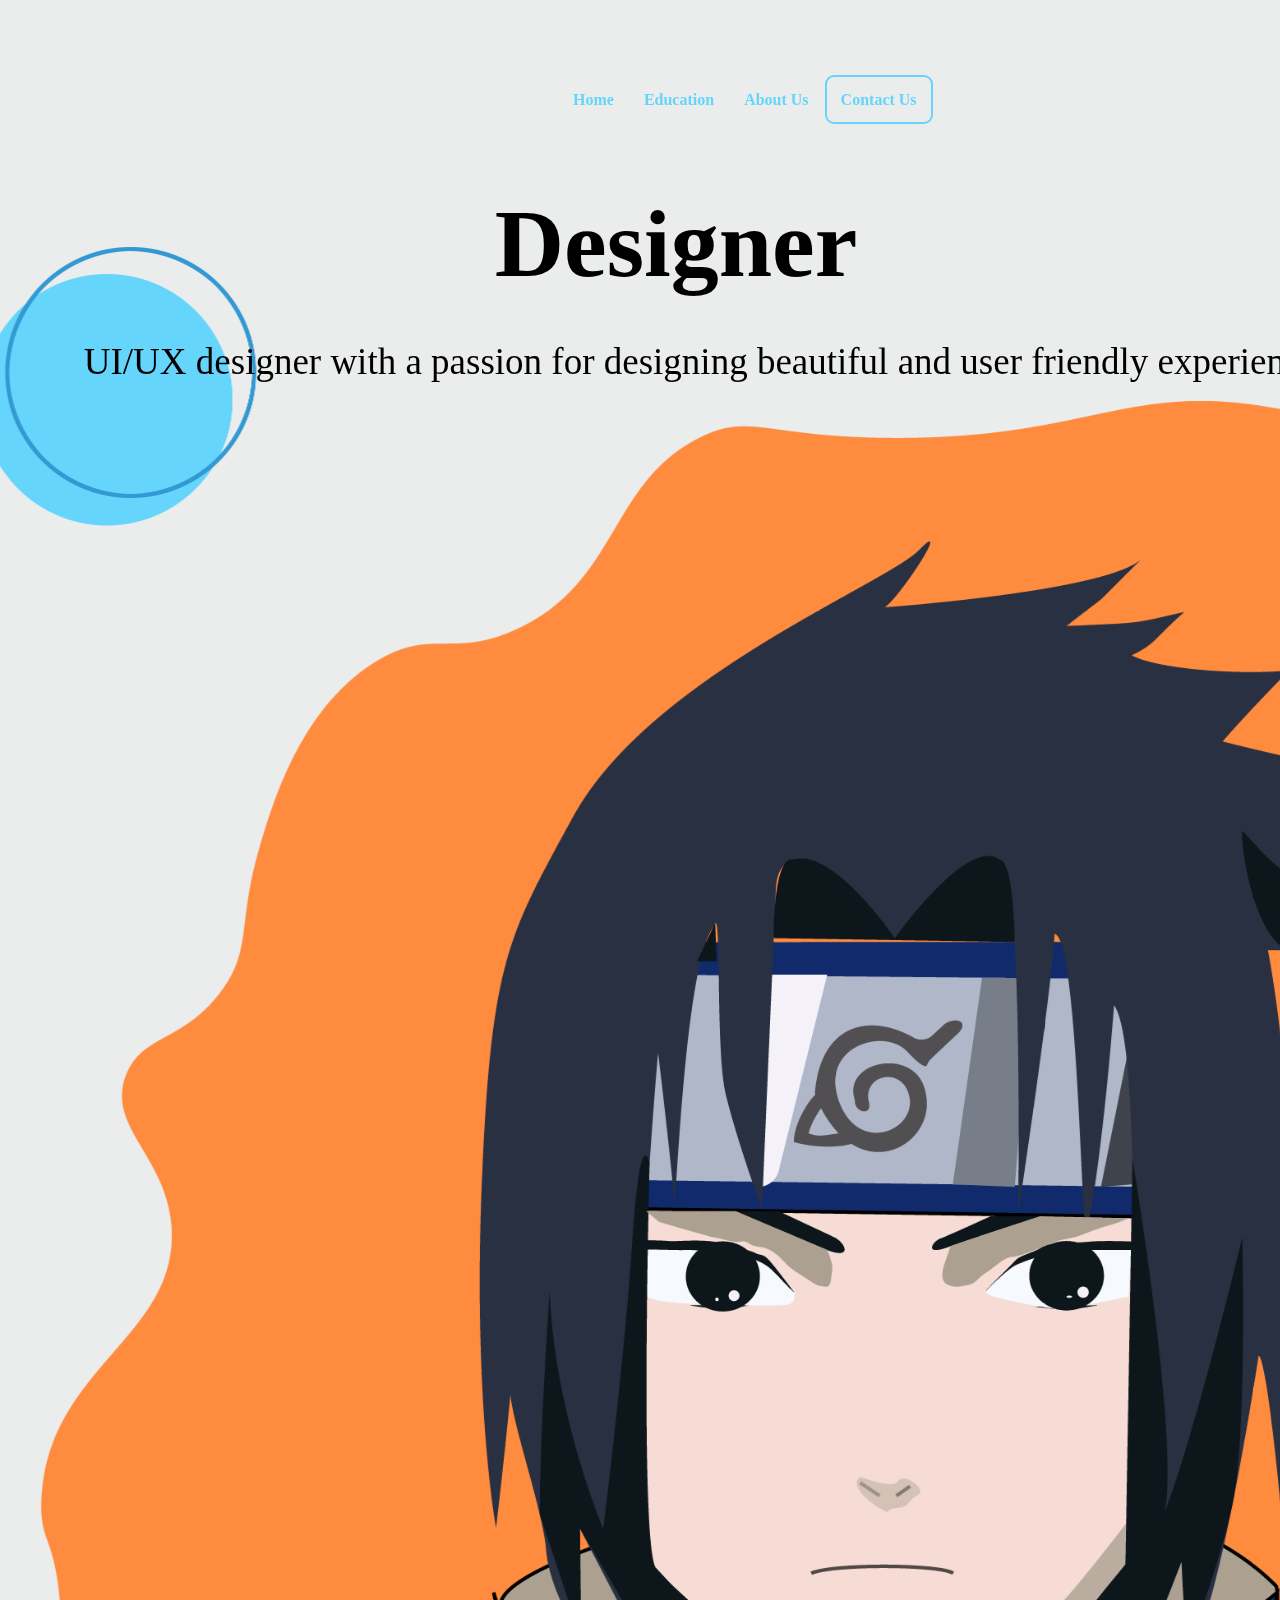
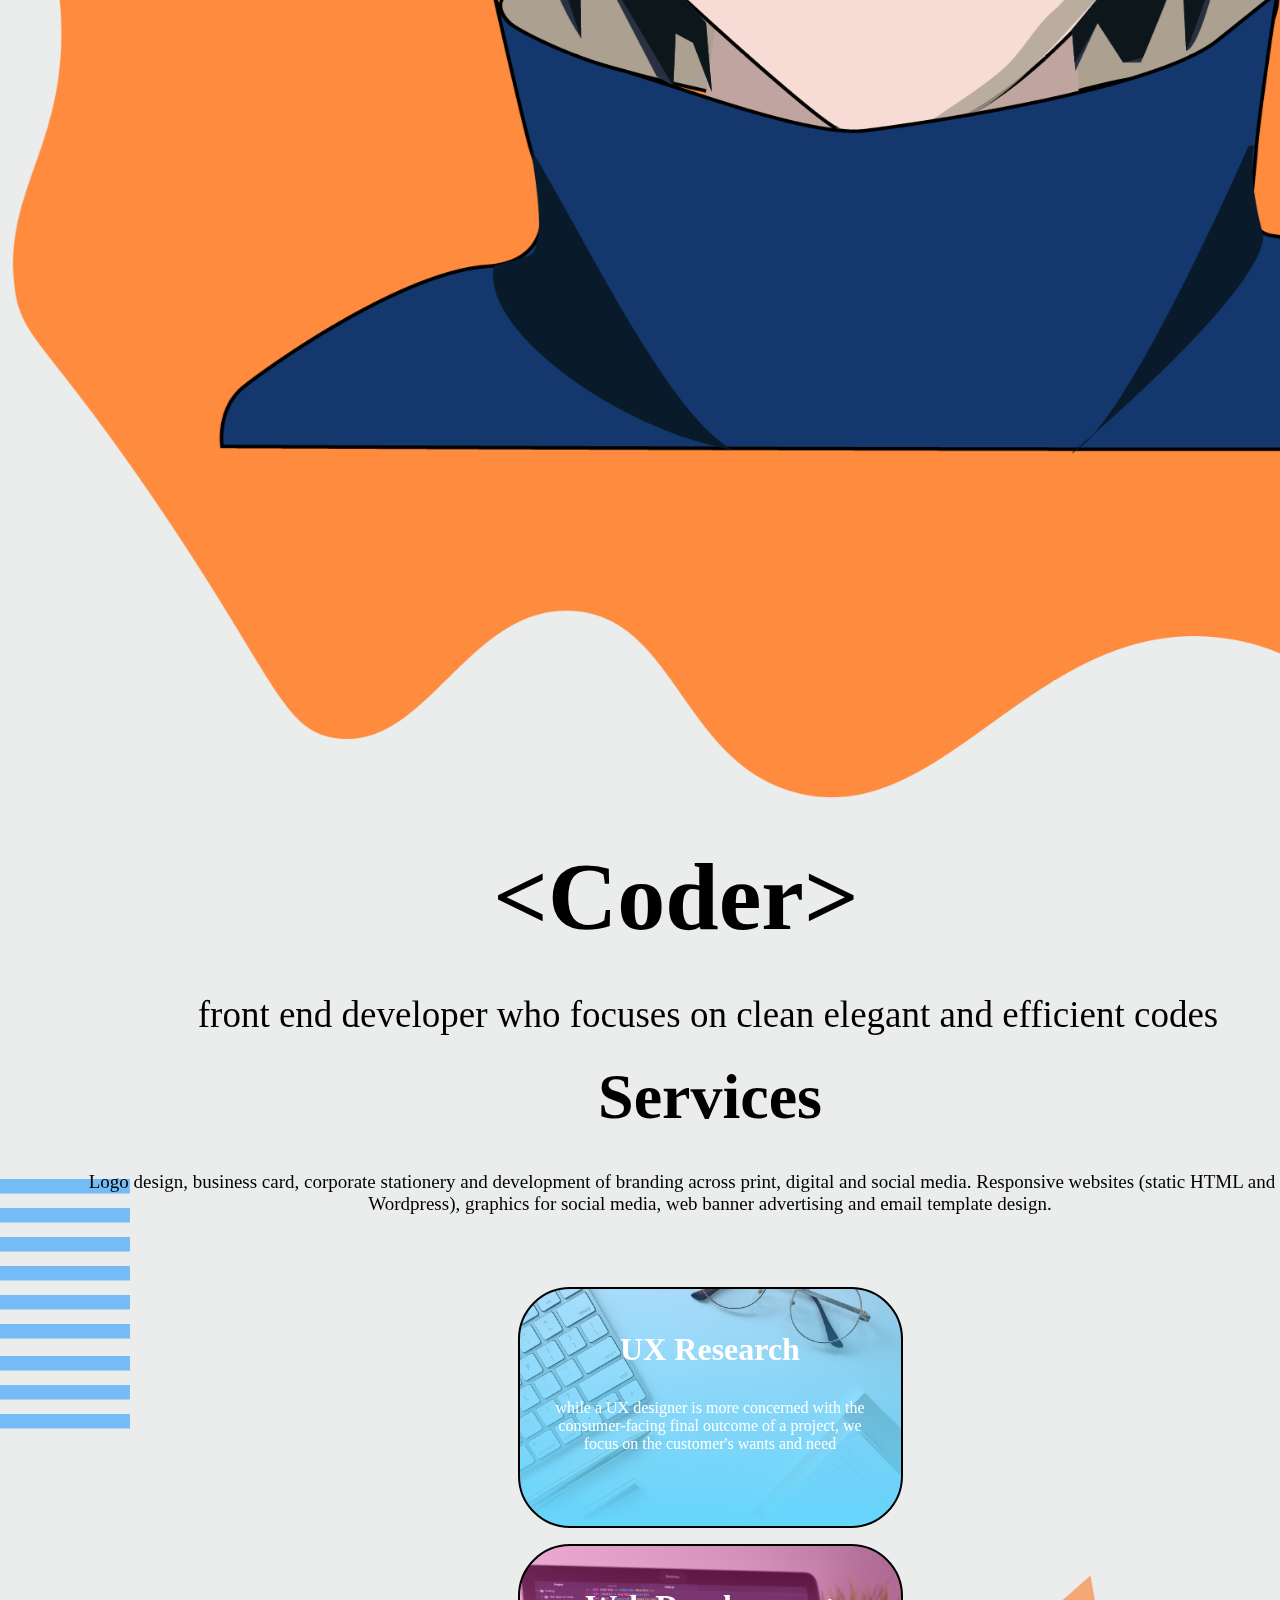
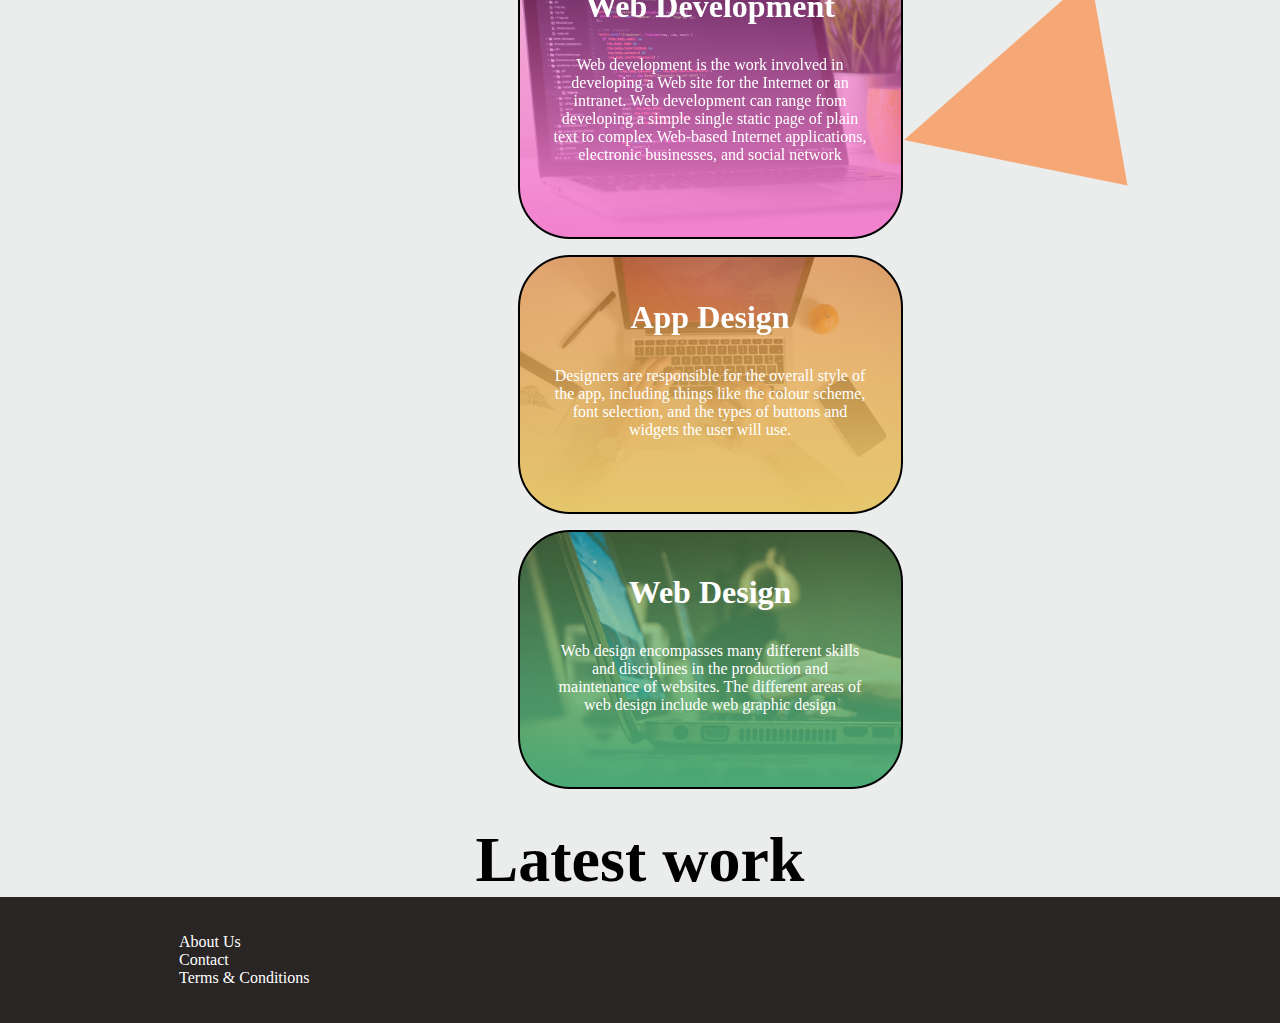
<file: index.html>
<!DOCTYPE html>
<html lang="en">

<head>
    <meta charset="UTF-8">
    <meta name="viewport" content="width=device-width, initial-scale=1.0">
    <title>Prakhar</title>
    <link rel="stylesheet" href="home/index.css">
    <link rel="stylesheet" media="screen and  (min-width:1568px) and(max-width:1932px)
      " href="home/tab.css">
    <link rel="stylesheet" media="screen and  (min-width:692px) and (max-width:1568px)
      " href="home/tab2.css">
    <link rel="stylesheet" media="screen and  (min-width:411px) and (max-width:692px)
      " href="home/tab3.css">
    <link rel="stylesheet" media="screen and (max-width:411px)
      " href="home/tab4.css">
    
</head>

<body>

    <!-- Navigation -->
    <header>
        <nav class="navbar">
            <ul>
                <!-- <li><a href="#" class="lists"><i class="fa fa-instagram"></i></a></li> -->
                <li><a href="#" class="lists">Home</a></li>
                <li><a href="education/index.html" class="lists">Education</a></li>
                <li><a href="about us/about.html" class="lists">About Us</a></li>
                <li><a href="#" id="contact" class="lists">Contact Us</a></li>
            </ul>
        </nav>
    </header>

    <!-- Top part -->

    <div class="section">
        <section class="sec" id="sec1">
            <h1>Designer</h1>
            <p>UI/UX designer with a passion for designing beautiful and user friendly experiences</p>
        </section>
        <section class="sec" id="sec2">
            <figure>
                <img src="images/sasuke1.png" alt="">
            </figure>
        </section>
        <section class="sec" id="sec3">

            <h1>&ltCoder&gt</h1>
            <p>front end developer who focuses on clean elegant and efficient codes</p>

        </section>
        <!-- <div class="circle">
            <img src="resources/circle.png" alt="">
        </div> -->
    </div>

    <!-- Service -->
    <div class="service">
        <h1>Services</h1>
        <p id="p1">Logo design, business card, corporate stationery and development of branding across print, digital
            and social media.
            Responsive websites (static HTML and CMS - Wordpress), graphics for social media, web banner advertising and
            email template design.</p>
    </div>


           <!-- Blocks -->
      
    <div class="work">

        <div id="block1" class="block">
            <h1>
                UX Research
            </h1>
            <p>while a UX designer is more concerned with the consumer-facing final outcome of a project, we focus on
                the customer's wants and need</p>
        </div>
        <div id="block2" class="block">

            <h1>Web Development</h1>
            <p>Web development is the work involved in developing a Web site for the Internet or an intranet. Web
                development can range from developing a simple single static page of plain text to complex Web-based
                Internet applications, electronic businesses, and social network </p>
        </div>
        <div id="block3" class="block">

            <h1>App Design</h1>
            <p>Designers are responsible for the overall style of the app, including things like the colour scheme, font
                selection, and the types of buttons and widgets the user will use.</p>

        </div>
        <div id="block4" class="block">
            <h1>Web Design</h1>
            <p>Web design encompasses many different skills and disciplines in the production and maintenance of
                websites. The different areas of web design include web graphic design</p>
        </div>


    </div>


    <!-- Latest Work -->


    <div class="latework">
        <h1>Latest work</h1>

        <figure>
         
        </figure>

    </div>


    <!-- Footer -->

    <footer class="footer">

        <ul class="ul1">
            <li><a href="#" class="lastnav">About Us</a></li>
            <li><a href="#" class="lastnav">Contact</a></li>
            <li><a href="#" class="lastnav">Terms & Conditions</a></li>
        </ul>

        <ul class="ul2">
            <li><a href="#" class="lastnav">instagram</a></li>
            
        </ul>
        
        
        
    </footer>

    <script src="home/script.js"></script>

</body>

</html>
</file>
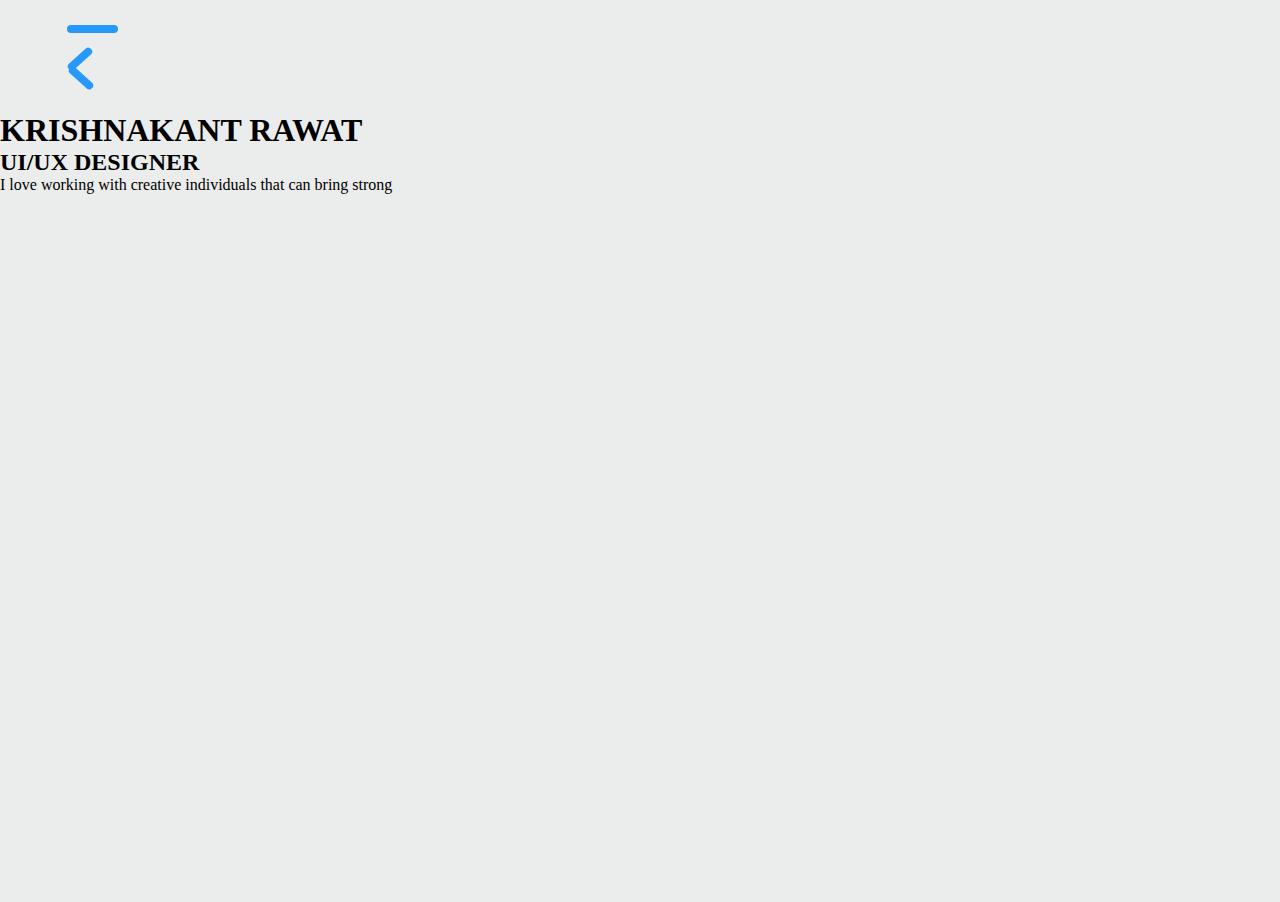
<file: education/index.html>
<!DOCTYPE html>
<html lang="en">
<head>
    <meta charset="UTF-8">
    <meta name="viewport" content="width=device-width, initial-scale=1.0">
    <title>Document</title>
    <link rel="stylesheet" href="style.css">
</head>
<body>
     <!-- Navigation -->
     <header>
        <nav class="nav">
            <button id="but">

                <div class="arrow" id="upar"></div>
                <div class="arrow" id="mainar"></div>
                <div class="arrow" id="downar"></div>

            </button>
        </nav>
    </header>

    <!-- main part -->

    <div class="firstsec">
        <div class="cont">
            <h1>Krishnakant Rawat</h1>
            <h2>ui/ux designer</h2>
            <p>I love working with creative individuals that can bring strong </p>
        </div>
    </div>

    <script src="script.js"></script>
</body>
</html>
</file>
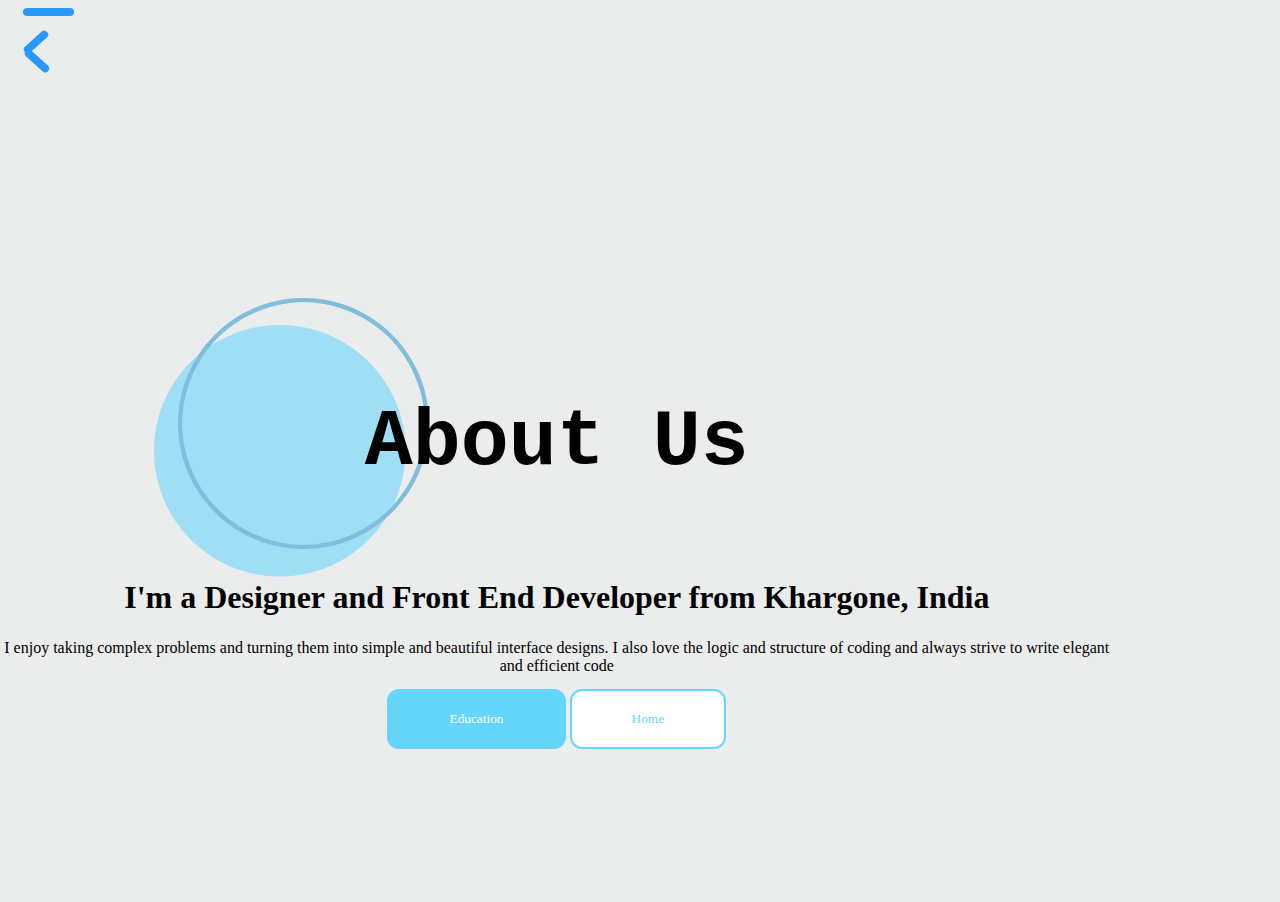
<file: about us/about.html>
<!DOCTYPE html>
<html lang="en">

<head>
    <meta charset="UTF-8">
    <meta name="viewport" content="width=device-width, initial-scale=1.0">
    <title>Document</title>
    <link rel="stylesheet" href="style.css">
    <link rel="stylesheet" media="screen and (min-width:320px)
      " href="tab1.css">
</head>

<body>
    <!-- Navigation -->
    <header>
        <nav class="nav">
            <button id="but">

                <div class="arrow" id="upar"></div>
                <div class="arrow" id="mainar"></div>
                <div class="arrow" id="downar"></div>

            </button>
        </nav>
    </header>
    <!-- main part -->
    <div class="main">

        <section class="about">
            About Us
        </section>

        <section class="cont">
            <h1>I'm a Designer and Front End Developer from Khargone, India </h1>
            <p>I enjoy taking complex problems and turning them into simple and beautiful interface designs. I also love
                the logic and structure of coding and always strive to write elegant and efficient code</p>
            
                <button class="btn" id="btn1">Education</button>
                <button class="btn" id="btn2">Home</button>
            
        </section>

    </div>





    <!-- <footer class="footer">

        <ul class="ul1">
            <li><a href="#" class="lastnav">About Us</a></li>
            <li><a href="#" class="lastnav">Contact</a></li>
            <li><a href="#" class="lastnav">Terms & Conditions</a></li>
        </ul>

        <ul class="ul2">
            <li><a href="#" class="lastnav">instagram</a></li>
            
        </ul>
        
        
        
    </footer>
     -->

     <script src="script.js"></script>
</body>

</html>
</file>
<file: home/index.css>
*{
    margin: 0px;
    padding: 0px;
    font-family: cursive;
   
  
}
body{
    background-image: url("../images/circle.png"), url("../images/triangle2.png"), url("../images/rows.png"), url("../images/dots.png"), url("../images/ortri.png");
    background-repeat: no-repeat;
    background-size: 50%;
    background-position: -27% 5%, 123% 36%, -58% 71%,  148% 109%, 118% 80%;
    background-color: #ebecec;
}




/* Navigation */

.navbar{

/* height: 13.19vh; */
height: 100px;
left: 65%;
top: 20px;
display: flex;
align-items: center;
padding: 30px 0px;
position: relative;
transition: all;
transition-duration: 0.8;
transition-timing-function: ease-in;
}

header{
    position: fixed;
    
    width: 100%;
    transition: all;
    margin-bottom: 0px;
    
    transition-duration: 0.6s;
}

header.sticky{
   
    background-color:#393939;
    margin: -72px 0px;
    width: 100%;
    align-content: center;
    overflow: hidden;
    z-index: 999;
}
header.sticky .navbar{
    top: 40px;
}

header.sticky .lists{
    color: rgb(242, 255, 1);
}

header.sticky #contact{

    border-color: rgb(202, 255, 8);
}

header.sticky .lists:hover{
    color: #bea8ff;
    background-color:rgb(228, 220, 207) ;
}



#contact{
    border: 2px solid #66D5FC;
    border-radius: 9px;
}

.lists{
    text-decoration: none;
    margin: 1px;
    font-weight: bold;
    font-size: 1.1rems;
    color: #66D5FC;
position: relative;
    
    padding: 16px 35px;
    transition-property: all;
    transition-duration: 0.6s;
    
    
}

.lists:hover{
    background-color: #66D5FC ;
    color: white;
    border-radius: 9px;
    
}


.navbar ul{
    display: flex;
    position: relative;
    right: 7px;
    
}

.navbar ul li{
    list-style: none;
    position: relative;
}

/* upper part */

.section{
    display: flex;
    width: 100%;
}

.sec{
    /* border: 2px solid black; */
    margin-top: 224px;
    position: relative;
   
}

#sec2 figure img{
    width: 90%;
}


.sec h1{
    text-align: center;
    font-size: 6rem;
    padding: 38px;
}

.sec p{
    font-size: 3rem;
    text-align: center;
}

#sec1{
    /* margin-top: 60px; */
    padding: 0px 0px;
}

#sec2 figure img{
    padding: 0px;
    
}
#sec3{
    /* margin-top: 65px; */
    margin-left: 0px;
    padding-top: 0px;
    margin-left: 36px;
    margin-right: 25px;
}



/* Service */


.service{
    display: flex;
    flex-direction: column;
    align-items: center;
    margin: 0px 96px;
    
}

.service h1{
    font-size: 4rem;
    margin: 63px;
}

.service p{
    font-size: 1.9rem;
    text-align: center;
}

/* Blocks */

.work{
    margin-top: 72px;
    display: grid;
    width: 100%;
    grid-template-columns: 30vw 30vw;
    grid-gap: 1rem;
    justify-content: center;
    margin-bottom: 34px;
   
}


.block{
    border: 2px solid black;
    padding: 42px 0px;
    border-radius: 52px;
    background-color: rgba(240, 161, 14, 0.6);
    transition-property: all;
    transition-duration: 0.6s;
    
    
}

.block:hover{
    transform: scale(1.1);
}

.block p{
    margin: 31px;
}

.block h1 , p{
    text-align: center;
    position: relative;
    
}

#block1{
    background-image: linear-gradient(rgba(0,168,255,0.3), #66d5fc),url("../images/res.jpg");
   background-repeat: no-repeat;
   background-size: 100%;
   color: rgb(255, 255, 255);
   
}

#block2{
    background-image: linear-gradient(rgba(247, 34, 158, 0.3), #f282cf),url("../images/web.jpg");
   background-repeat: no-repeat;
   background-size: 100%;
   color: rgb(255, 255, 255);
   
}

#block3{
    background-image: linear-gradient(rgba(228, 137, 62, 0.692), #e6c76d),url("../images/app.jpg");
   background-repeat: no-repeat;
   background-size: 100%;
   color: rgb(255, 255, 255);
   
}

#block4{
    background-image: linear-gradient(rgba(108, 206, 63, 0.3), #4baa76),url("../images/des.jpg");
   background-repeat: no-repeat;
   background-size: 100%;
   color: rgb(255, 255, 255);
   
}


/* latest work */

.latework{
    display: flex;
    width: 100%;
    flex-direction: column;
    text-align: center;
    
}

.latework h1{
    font-size: 4rem;
}


/* Footer */

.footer{
    background-color: #292525;
    padding: 0px;
    width: 100%;
    height: 126px;
    display: flex;
    align-items: center;
}

.ul1{
    position: relative;
    left: 315px;
}

.ul2{
    position: relative;
    right: 415px;
}

.footer ul li{
    list-style: none;
}

.lastnav{
    color: white;
    text-decoration: none;
}
.lastnav:hover{
    text-decoration: underline;
}
</file>
<file: home/tab.css>
.navbar{
    left: 882px;
}
</file>
<file: home/tab2.css>
.section{
    flex-direction: column;
}

.navbar{
    margin: 0px -267px
    
}

header.sticky .navbar{
    margin: 0px -267px
}
/* #contact{
    margin: 0px -12px;
} */

.lists{
    /* margin: -46px; */
    padding: 14px;
    /* font-size: 0.7rem;s */
    
}

.sec{
    margin-top: 150px;
}
.sec h1{
    margin-left: 72px;
}

.sec p{
    left: 68px;
    margin: -41px;
    top: 44px;
    font-size: 37px;
}

#sec2{
    margin-top: 103px;
}
#sec2 figure img{
    width: 137%;
    margin-left: 13px;
}

#sec3{
    margin-top: -44px;
    margin: 1px;
}
.service{
    width: 100%;
    margin-left: 70px;
    margin-top: 71px;
}
.service h1{
    margin: 37px;
}
.service p{
    font-size: 19px;
}
/* Work */
.work{
    margin-left: 70px;
    grid-template-columns: 385px;
}


#block2{
    background-size: 142%;
    background-position: 22% 50%;
}

#block3{
    background-size: 116%;
    background-position: 79% 84%;
}

#block4{
    background-size: 122%;
}
.footer{
    width: 144%;
}

.ul1{
    left: 179px;
}
</file>
<file: home/tab3.css>
.section{
    flex-direction: column;
}

.navbar{
    margin: 0px -267px
    
}

header.sticky .navbar{
    margin: 0px -267px
}
/* #contact{
    margin: 0px -12px;
} */

.lists{
    /* margin: -46px; */
    padding: 14px;
    /* font-size: 0.7rem;s */
    
}
.sec{
    margin-top: 150px;
}
.sec h1{
    margin-left: 72px;
}

.sec p{
    left: 68px;
    margin: -41px;
    top: 44px;
    font-size: 37px;
}

#sec2{
    margin-top: 103px;
}
#sec2 figure img{
    width: 137%;
    margin-left: 13px;
}

#sec3{
    margin-top: -44px;
    margin: 1px;
}
.service{
    width: 100%;
    margin-left: 70px;
    margin-top: 71px;
}
.service h1{
    margin: 37px;
}
.service p{
    font-size: 19px;
}
/* Work */
.work{
    margin-left: 70px;
    grid-template-columns: 385px;
}


#block2{
    background-size: 142%;
    background-position: 22% 50%;
}

#block3{
    background-size: 116%;
    background-position: 79% 84%;
}

#block4{
    background-size: 122%;
}
.footer{
    width: 144%;
}

.ul1{
    left: 179px;
}
</file>
<file: home/tab4.css>
.section{
    flex-direction: column;
}

.navbar{
    margin: 0px -267px
    
}

header.sticky .navbar{
    margin: 0px -267px
}
/* #contact{
    margin: 0px -12px;
} */

.lists{
    /* margin: -46px; */
    padding: 14px;
    /* font-size: 0.7rem;s */
    
}
.sec{
    margin-top: 150px;
}

.sec p{
    left: 68px;
    margin: -41px;
    top: 44px;
    font-size: 37px;
}

#sec2{
    margin-top: 103px;
}
#sec2 figure img{
    width: 137%;
    margin-left: 13px;
}

#sec3{
    margin-top: -44px;
    margin: 1px;
}

/* service */

.service{
    width: 100%;
    margin-left: 70px;
    margin-top: 71px;
}
.service h1{
    margin: 37px;
}
.service p{
    font-size: 19px;
}
/* Work */
.work{
    margin-left: 70px;
    grid-template-columns: 385px;
}


#block2{
    background-size: 142%;
    background-position: 22% 50%;
}

#block3{
    background-size: 116%;
    background-position: 79% 84%;
}

#block4{
    background-size: 122%;
}

/* footer */

.footer{
    width: 144%;
}

.ul1{
    left: 179px;
}
</file>
<file: education/style.css>
*{
    margin: 0px;
    padding: 0px;
    font-family: cursive;
   
  
}
body{
    background-color: #ebecec;
    height: 100vh;

}



/* left arrow */

.nav{
    margin: 2px;
    padding-top: 23px;
    padding-left: 44px;
}

.nav button{
    position: relative;
    cursor: pointer;
    display: flex;
    justify-content: center;
    border: none;
    border-radius: 75px;
    background: #ebecec;
    outline: none;
    height: 85px;
    width: 93px;
    transition-property: all;
    transition-duration: 0.6s;
}

.nav button:hover{
    background-color: #2699fb;

}
.nav button:active{
    background-color: #0b35f1;
}

.nav button:hover .arrow{
    background: white;
}


.arrow{
    background: #2699fb;
    
    border-radius: 34px;
    
}

#upar{
    position: absolute;
    left: 19px;
    top: 30px;
    height: 8px;
    width: 30px;
    transform: rotate(-42deg);

    
}
#mainar{
    height: 8px;
    width: 51px;
    
}
#downar{
    position: absolute;
    left: 20px;
    top: 49px;

    height: 8px;
    width: 30px;
    transform: rotate(42deg);
    
}

/* main  part */

.cont h1, h2{
    text-transform: uppercase;
   
}
</file>
<file: about us/style.css>
*{
    margin: 0px;
    padding: 0px;
    font-family: cursive;
   
  
}



body{
    background-color: #ebecec;
    height: 100vh;
    background-image: url("../images/circle2.png");
    background-size: 50%;
    background-position: 0% 45%;
    
    background-repeat: no-repeat;
    

}

/* left arrow */

.nav{
    margin: 2px;
    padding-top: 23px;
    padding-left: 44px;
}

.nav button{
    position: relative;
    cursor: pointer;
    display: flex;
    justify-content: center;
    border: none;
    border-radius: 75px;
    background: #ebecec;
    outline: none;
    height: 85px;
    width: 93px;
    transition-property: all;
    transition-duration: 0.6s;
}

.nav button:hover{
    background-color: #2699fb;

}
.nav button:active{
    background-color: #0b35f1;
}

.nav button:hover .arrow{
    background: white;
}


.arrow{
    background: #2699fb;
    
    border-radius: 34px;
    
}

#upar{
    position: absolute;
    left: 19px;
    top: 30px;
    height: 8px;
    width: 30px;
    transform: rotate(-42deg);

    
}
#mainar{
    height: 8px;
    width: 51px;
    
}
#downar{
    position: absolute;
    left: 20px;
    top: 49px;

    height: 8px;
    width: 30px;
    transform: rotate(42deg);
    
}

/* main part */

.main{
    height: 58%;
    display: flex;
    justify-content: space-around;
    margin-top: 100px;
}
.about{
    font-family: 'Courier New', Courier, monospace;
    font-weight: bold;
    font-size: 5rem;
    margin-top: 120px;
}

.cont{
    margin-top: 54px;
    width: 588px;
}

.cont p{
    margin-top: 23px;
}

.btn{
    padding: 20px 60px;
    margin: 48px 88px 0px 0px;
    border: none;
    cursor: pointer;
    outline: none;
    border-radius: 12px;
    transition: all;
    transition-duration: 0.6s;
    
    
}

#btn1{
    background-color: #66d5fc;
    color: white;
    border: 2px solid #66d5fc;
}

#btn2{
    background-color: white;
    color: #66d5fc;
    border: 2px solid #66d5fc;
}

#btn1:hover{
    background-color: white;
    color: #66d5fc;
    border: 2px solid #66d5fc;
}
#btn2:hover{
    background-color: #66d5fc;
    color:white;
    border: 2px solid #66d5fc;
}
#btn1:active{
    background-color: rgb(187, 170, 170);
    color: #66d5fc;
    border: 2px solid #66d5fc;
}
#btn2:active{
    background-color: #20bbf3;
    color:white;
    border: 2px solid #66d5fc;
}

    /* Footer */

/* .footer{
    background-color: #292525;
    padding: 0px;
    width: 100%;
    height: 126px;
    display: flex;
    align-items: center;
}

.ul1{
    position: relative;
    left: 315px;
}

.ul2{
    position: relative;
    right: 415px;
}

.footer ul li{
    list-style: none;
}

.lastnav{
    color: white;
    text-decoration: none;
}
.lastnav:hover{
    text-decoration: underline;
} */
</file>
<file: about us/tab1.css>
body{
    overflow-x: hidden;
}


.nav{
    padding-top: 6px;
    padding-left: 0px;

}


.main{
    flex-direction:column;
    margin-top: 166px;
    text-align: center;
    width: 87%;
}

.about{
    width: 100%;
}

.cont{
    width: 100%;
}

.btn{
    margin: 14px 0px;
}
</file>
